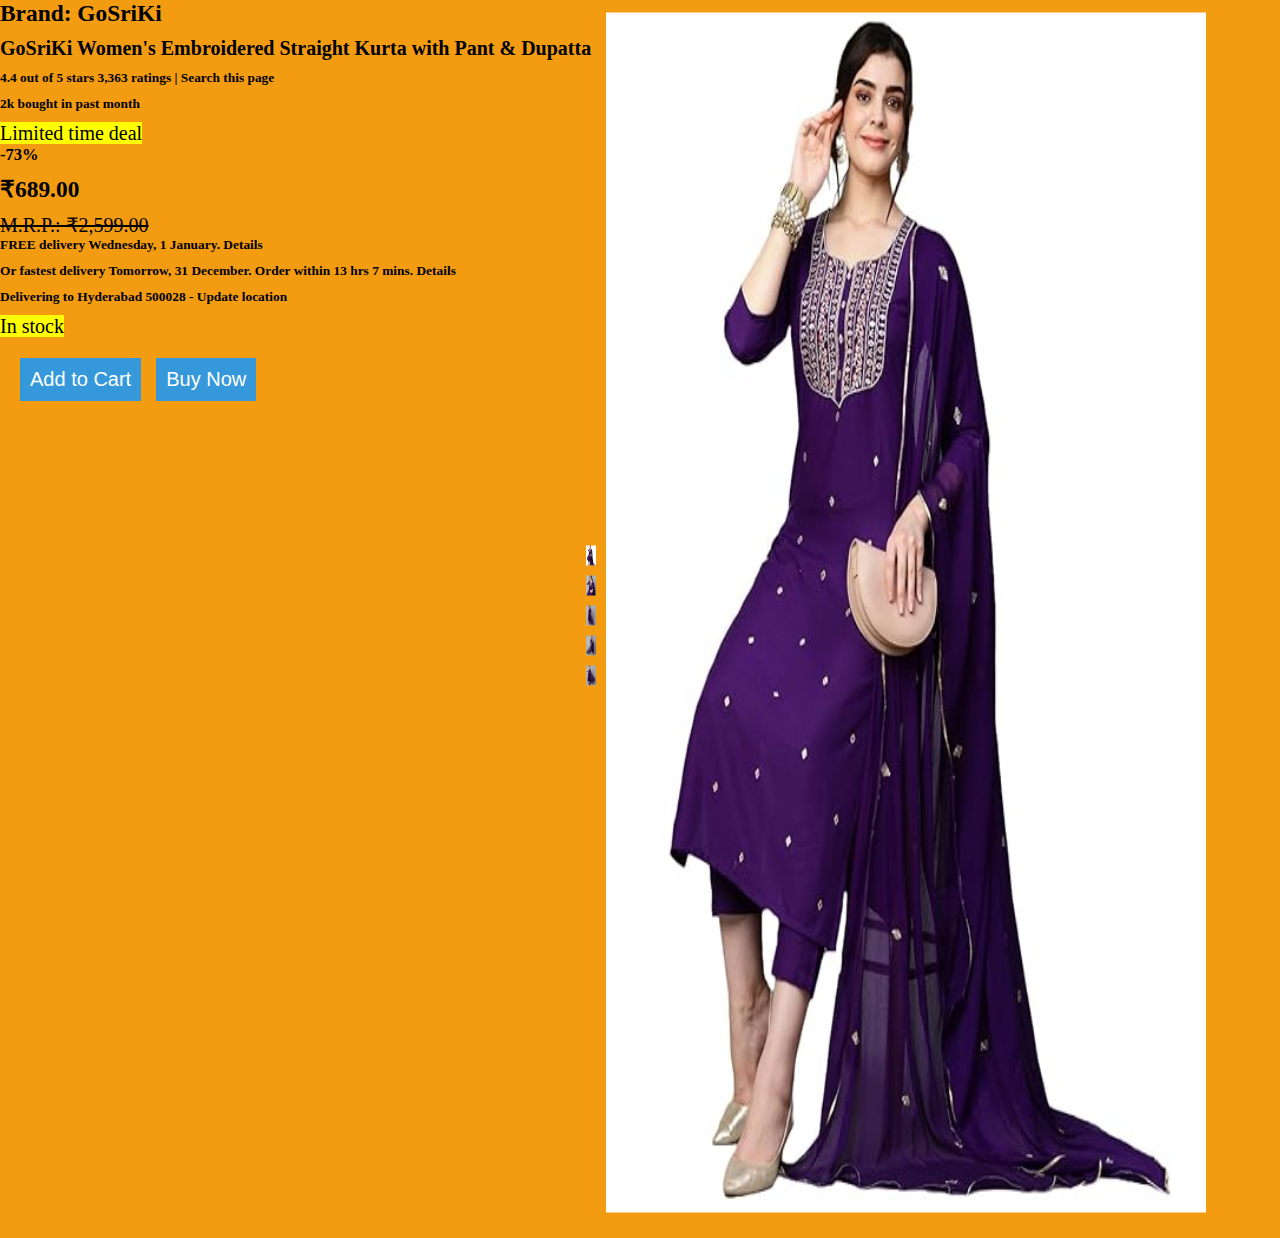
<file: index.html>
<!DOCTYPE html>
<html lang="en">

<head>
    <meta charset="UTF-8">
    <meta name="viewport" content="width=device-width, initial-scale=1.0">
<link rel="stylesheet" href="./sample.css">
    <title>Document</title>
    <style>
        body {
            background: #f39c12;
            font-size: 20px;
        }

        h3, h4, h5, h6, p, del, mark {
            margin: 0 0 10px 0;
        }

        form {
            font-size: 20px;
            color: aqua;
            padding: 20px;
        }

        button {
            font-size: 20px;
            margin-right: 10px;
            padding: 10px;
            background-color: #3498db;
            color: #fff;
            border: none;
            cursor: pointer;
        }

        button:hover {
            background-color: #2980b9;
        }

        .product {
            display: flex;
            align-items: center;
            padding: 20px;
        }

        .product-small-img img {
            width: 10px;
            margin-right: 10px;
            cursor: pointer;
        }

        .img-container img {
            width: 600px;
        }
    </style>
</head>

<body>
    <h3>Brand: GoSriKi</h3>
    <h4>GoSriKi Women's Embroidered Straight Kurta with Pant & Dupatta</h4>
    <h6>4.4 out of 5 stars 3,363 ratings | Search this page</h6>
    <h6>2k bought in past month</h6>
    <mark>Limited time deal</mark>
    <h5>-73%</h5>
    <h3>₹689.00</h3>
    <del>M.R.P.: ₹2,599.00</del>
    <h6>FREE delivery Wednesday, 1 January. Details</h6>
    <h6>Or fastest delivery Tomorrow, 31 December. Order within 13 hrs 7 mins. Details</h6>
    <h6>Delivering to Hyderabad 500028 - Update location</h6>
    <mark>In stock</mark>
    <form>
        <button>Add to Cart</button>
        <button>Buy Now</button>
    </form>
    <div class="product">
        <div class="product-small-img">
            <img src="./images/img-1.jpg" onclick="myFunctions(this)">
            <img src="./images/img-2.jpg" onclick="myFunctions(this)">
            <img src="./images/img-3.jpg" onclick="myFunctions(this)">
            <img src="./images/img-4.jpg" onclick="myFunctions(this)">
            <img src="./images/img-5.jpg" onclick="myFunctions(this)">
        </div>
        <div class="img-container">
            <img id="imageBox" src="./images/img-1.jpg">
        </div>
    </div>
    <script>
        function myFunctions(smallImg) {
            var fullImg = document.getElementById("imageBox");
            fullImg.src = smallImg.src;
        }
    </script>
</body>

</html>
</file>
<file: sample.css>
*
{
    margin: 0;
    padding: 0;
}

.product-small-img img
{
    height: 20px;
    margin: 10px 0;
    cursor: pointer;
    display: block;
    opacity: 1.6;
}
.product-small-img img:hover
{
    opacity: 1;
}
.product-small-img
{
    float: right;
}
.product
{
top: -70%;
left: 70%;
transform: translate(-50%,50%);
position: absolute;

}
.img-container img
{
height: 1200px;
}
.img-container
{
    float: right;
}
</file>
